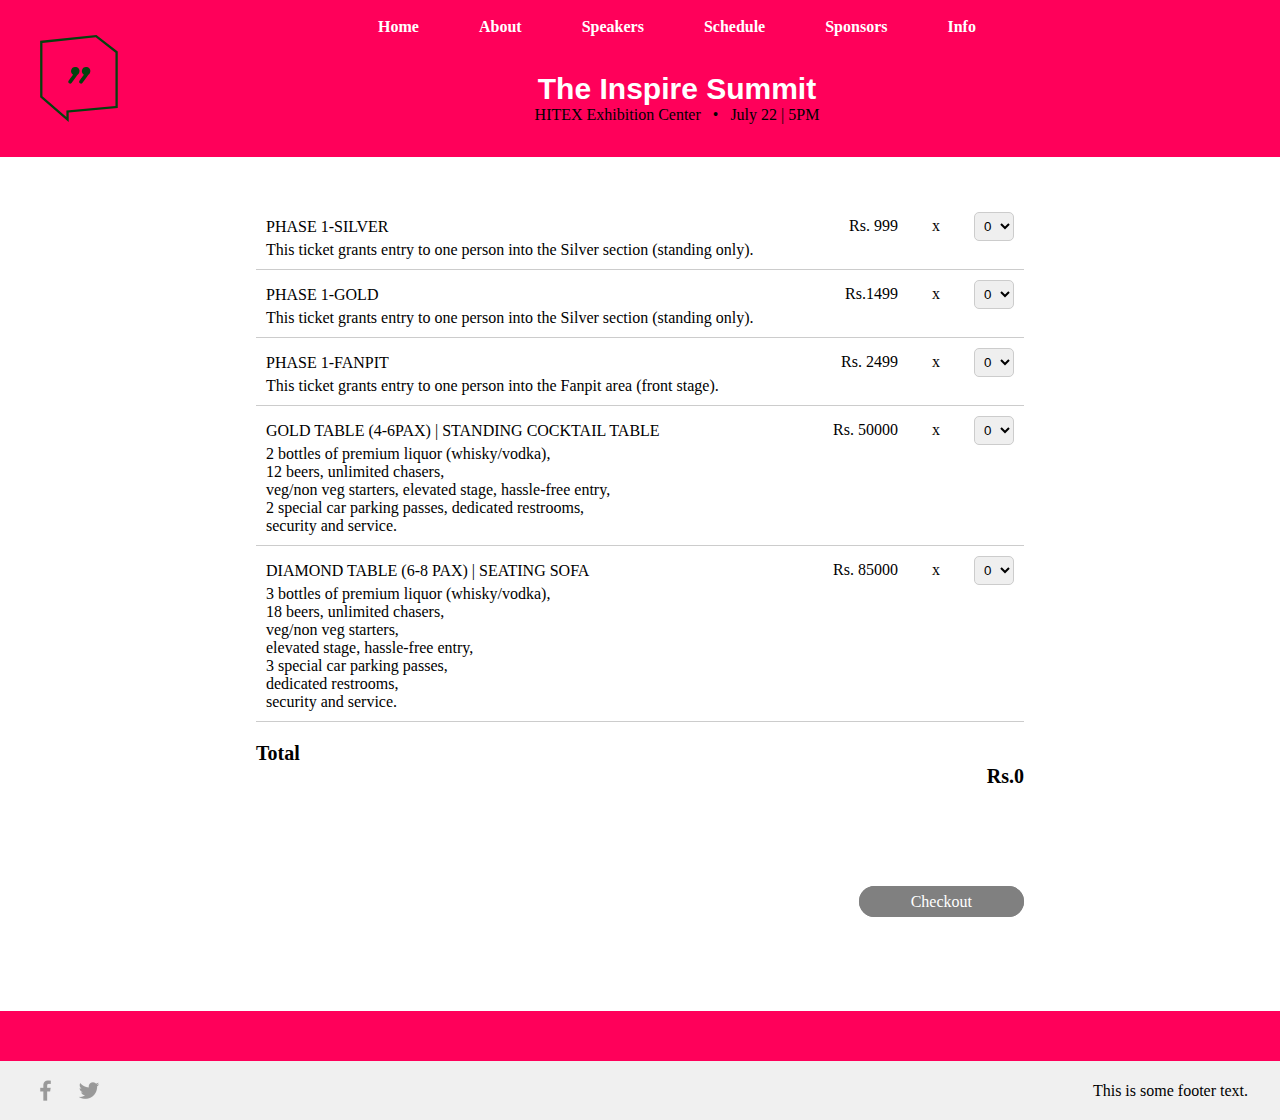
<file: checkout-page.html>
<!DOCTYPE html>
<html lang="en">
<head>
   <meta charset="UTF-8">
   <meta name="viewport" content="width=device-width, initial-scale=1.0">
   <title>Ticket Type</title>
   <link rel="stylesheet" href="style/checkout-page.css">
</head>
<body>
   <nav class="navbar">
      <div class="logo-container">
          <img src="images/logo.svg" alt="Logo" class="logo">  
      </div>
      <div class="content-container">
          <div class="menu-text-container">
              <ul class="nav-menu">
                  <li><a href="index.html">Home</a></li>
                  <li><a href="#">About</a></li>
                  <li><a href="#">Speakers</a></li>
                  <li><a href="#">Schedule</a></li>
                  <li><a href="#">Sponsors</a></li>
                  <li><a href="#">Info</a></li>
              </ul>
              <div class="text-container">
                  <p class="inspire" >The Inspire Summit</p>
                  <p>HITEX Exhibition Center &nbsp; • &nbsp; July 22 | 5PM</p>
              </div>
          </div>
      </div>
  </nav>
  

<section  >
   <div style="margin-top: 30px;">
      <div class="checkOut_conitainer">

         <div class="container-ticket silver">
            <div class="ticket-header">
               <div>  <h2>PHASE 1-SILVER</h2></div>
               <div>    <span class="price">Rs. 999</span>
                  <span class="multiplication">x</span>
                  <select name="tickets" class="number-of-tickets">
                     <option>0</option>
                     <option>1</option>
                     <option>2</option>
                     <option>3</option>
                     <option>4</option>
                     <option>5</option>
                  </select></div>
           
            </div>
            <p>This ticket grants entry to one person into the Silver section (standing only).</p>
         </div>
        
         <div class="container-ticket gold">
            <div class="ticket-header">
               <div>  <h2>PHASE 1-GOLD</h2></div>
               <div>    <span class="price">Rs.1499</span>
                  <span class="multiplication">x</span>
                  <select name="tickets" class="number-of-tickets">
                     <option>0</option>
                     <option>1</option>
                     <option>2</option>
                     <option>3</option>
                     <option>4</option>
                     <option>5</option>
                  </select></div>
           
            </div>
            <p>This ticket grants entry to one person into the Silver section (standing only).</p>
         </div>

         <div class="container-ticket gold">
            <div class="ticket-header">
               <div>  <h2>PHASE 1-FANPIT</h2></div>
               <div>    <span class="price">Rs. 2499</span>
                  <span class="multiplication">x</span>
                  <select name="tickets" class="number-of-tickets">
                     <option>0</option>
                     <option>1</option>
                     <option>2</option>
                     <option>3</option>
                     <option>4</option>
                     <option>5</option>
                  </select></div>
           
            </div>
            <p>This ticket grants entry to one person into the Fanpit area (front stage).</p>
         </div>

         <div class="container-ticket gold">
            <div class="ticket-header">
               <div>   <h2>GOLD TABLE (4-6PAX) | STANDING COCKTAIL TABLE</h2></div>
               <div>    <span class="price">Rs. 50000</span>
                  <span class="multiplication">x</span>
                  <select name="tickets" class="number-of-tickets">
                     <option>0</option>
                     <option>1</option>
                     <option>2</option>
                     <option>3</option>
                     <option>4</option>
                     <option>5</option>
                  </select></div>
           
            </div>
            <p>2 bottles of premium liquor (whisky/vodka), <br> 12 beers, unlimited chasers,<br> veg/non veg starters, elevated stage, hassle-free entry,<br> 2 special car parking passes, dedicated restrooms,<br> security and service.</p>
         </div>
      
        
         
        
         <div class="container-ticket diamond">
           
            <div class="ticket-header">
               <div>   <h2>DIAMOND TABLE (6-8 PAX) | SEATING SOFA</h2></div>
               <div>    <span class="price">Rs. 85000</span>
                  <span class="multiplication">x</span>
                  <select name="tickets" class="number-of-tickets">
                     <option>0</option>
                     <option>1</option>
                     <option>2</option>
                     <option>3</option>
                     <option>4</option>
                     <option>5</option>
                  </select></div>
           
            </div>
            <p>3 bottles of premium liquor (whisky/vodka),<br> 18 beers, unlimited chasers,<br> veg/non veg starters,<br> elevated stage, hassle-free entry,<br> 3 special car parking passes, <br>dedicated restrooms,<br> security and service.</p>
         </div>
         <div class="total">
            <span class="final-head">Total</span>   
            <span class="final-price check_final">Rs.0</span>  
         </div>
         <div class="checkout-btn check_new">
            <a id="checkoutBtn" href="./finalpage.html" class="disabled">Checkout</a>
         </div>
      </div> 
   </div>



 </div>
</section>



<div class="footer_card">
   <div class="red-bar"></div>
   <footer class="footer">
      <div class="logo-container">
         <img src="assets/logos/fb.png" alt="Logo 1">
         <img src="assets/logos/twitter.png" alt="Logo 2">
      </div>
      <p>This is some footer text.</p>
   </footer>
</div>


<script src="checkout-page.js"></script>

</body>
</html>
</file>
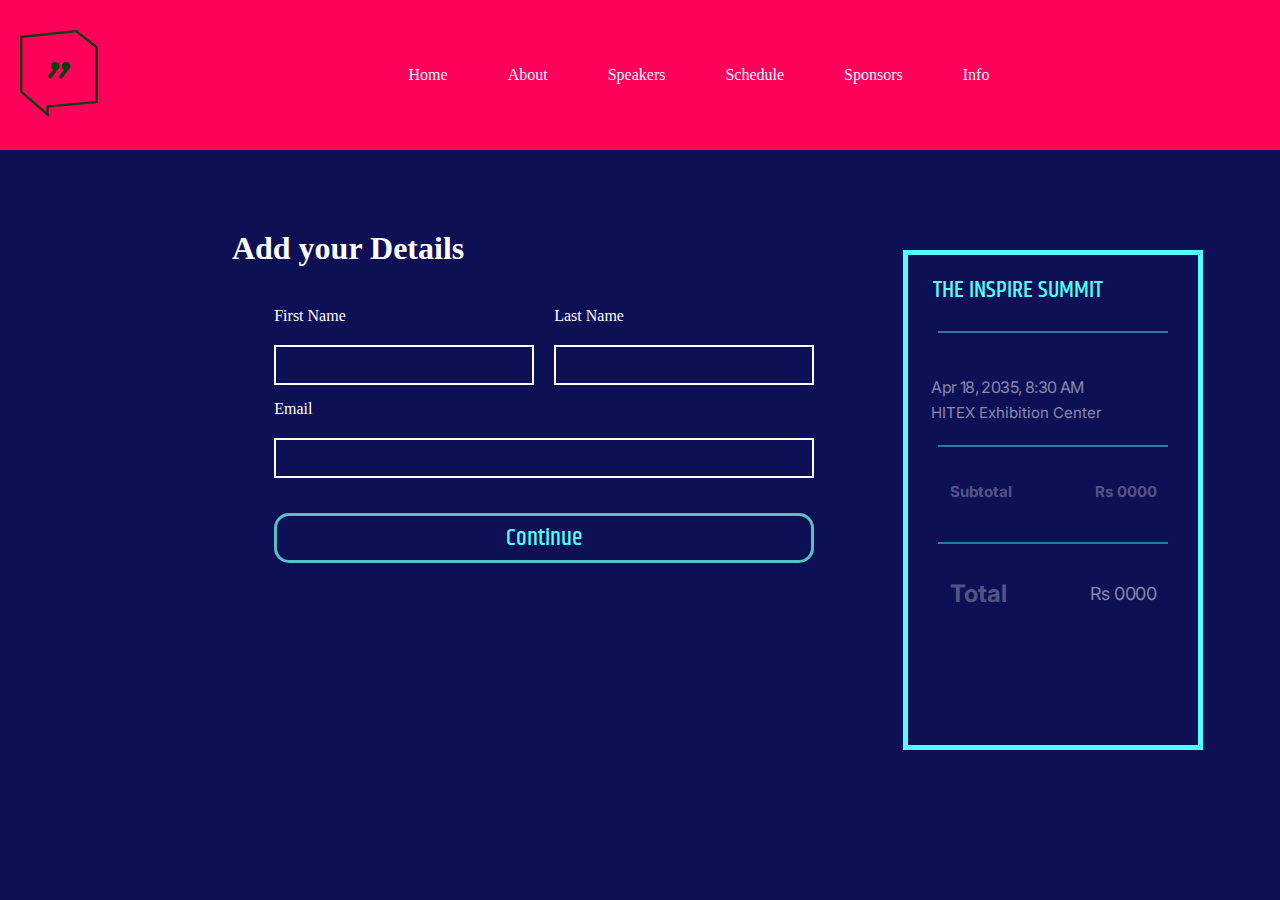
<file: finalpage.html>
<!DOCTYPE html>
<html lang="en">

<head>
    <meta charset="UTF-8">
    <meta name="viewport" content="width=device-width, initial-scale=1.0">
    <link rel="stylesheet" href="style/finalpage.css">
    <link rel="shortcut icon" href="assets/logos/logo.png" type="image/x-icon">
   
    

    <title id="titlehere"></title>
</head>

<body onload="loadDetails()">

    <nav class="navbar">
        <div class="logo-container">
            <img src="images/logo.svg" alt="Logo" class="logo">  
        </div>
        <ul class="nav-menu">
           <li><a href="index.html">Home</a></li>
           <li><a href="#">About</a></li>
           <li><a href="#">Speakers</a></li>
           <li><a href="#">Schedule</a></li>
           <li><a href="#">Sponsors</a></li>
           <li><a href="#">Info</a></li>
        </ul>
    </nav>
    <!-- <section class="add-details">
        <div class="detail--main_container">
            <div>
                <h1 id="add_details" class="detail--main_details">Add your Details</h1>
                <div class="form--main">
                    <form name="myForm" id="registrationForm">
                        <label for="fname" id="first_name" class="form--main_text_firstname">First name</label><br><br>
                        <input type="text" id="fname" name="fname" required>
                        <label for="lname" id="last_name" class="form--main_text_lastname">Last name</label><br><br>
                        <input type="text" id="lname" name="lname" required>
                        <label id="email_name" class="form--main_text_email">Email</label><br><br>
                        <input type="email" id="form--main_email" name="Ename" aria-label="details_email" required>
                        <input  type="submit" value="Continue" class="form--main_continue" onsubmit="evaulate()">
                    </form>
                </div>
            </div>
           
        </div>
        <div class="main2">
            <div class="price-entry">
                <h1 id="price-entry_text_inspire" class="price-entry_text">THE INSPIRE SUMMIT</h1>

                <div class="side-container">

                </div>
                <div class="price-entry_text_two">
                    <h2 id="price-entry_text_apr" class="price-entry_apr">Apr 18, 2035, 8:30 AM</h2>
                </div>
                <div class="hitex">
                    <h2 id="price-entry_hit" class="hitex_text">HITEX Exhibition Center</h2>
                </div>
                <div class="side-container">

                </div>
                <div class="inside-items">
                </div>
                <div class="cont-total">
                    <h2 id="cont-total-text" class="cont-total_text">Subtotal</h2>
                    <h2 id="final-price_rs_final" class="final-price_rs">Rs <span id="totalAmount1"></span></h2>
                                    </div>
                <div class="final-service1">
                    <h2 id="final-service1-text-one" class="final-service1_text"></h2>
                    <h2 id="final-service1_rs-two" class="final-service1_rs"></h2>
                </div>
                <div class="side-container">

                </div>
                <div class="final-price">
                    <h1 id="final-price_final" class="final-price_text">Total</h1>
                    <h1 id="final-price_rs_final" class="final-price_rs">Rs <span id="totalAmount2"></span></h1>
                </div>
            </div>
            
    </section> -->
    <div class="Finel_div">
     <div class="Finel_div_body">
      <div class="form_div">
        <div>
            <h1 id="add_details" class="detail--main_details heading">Add your Details</h1>
            <div class="form--main">
                <form name="myForm" id="registrationForm">
                    <div class="form-row">
                        <div class="form-group">
                            <label for="name">First Name</label>
                            <input type="text" id="name" name="name" class="full-width form_input">
                        </div>
                        <div class="form-group">
                            <label for="email">Last Name</label>
                            <input type="email" id="email" name="email" class="full-width form_input">
                        </div>
                    </div>
                    <div class="form-group">
                        <label for="email">Email</label>
                        <input type="email" id="email" name="email" class="full-width form_input_email">
                    </div>
                    <button type="submit" class="full-width fonm_btn">Continue</button>
                </form>
            </div>
            
        </div>
      </div>
      <div class="table_div"><div class="price-entry">
        <h1 id="price-entry_text_inspire" class="price-entry_text">THE INSPIRE SUMMIT</h1>

        <div class="side-container">

        </div>
        <div class="price-entry_text_two">
            <h2 id="price-entry_text_apr" class="price-entry_apr">Apr 18, 2035, 8:30 AM</h2>
        </div>
        <div class="hitex">
            <h2 id="price-entry_hit" class="hitex_text">HITEX Exhibition Center</h2>
        </div>
        <div class="side-container">

        </div>
        <div class="inside-items">
        </div>
        <div class="cont-totala">
            <div> <h2 id="cont-total-text" >Subtotal</h2></div>
            <div>            <h2 id="final-price_rs_final" >Rs <span id="totalAmount1"></span></h2>
            </div>
                            </div>
        <div class="final-service1">
            <h2 id="final-service1-text-one" class="final-service1_text"></h2>
            <h2 id="final-service1_rs-two" class="final-service1_rs"></h2>
        </div>
        <div class="side-container">

        </div>
        <div class="cont-totalb">
            <div> <h2 id="cont-total-text" >Total</h2></div>
            <div>                        <h1 id="final-price_rs_final" class="final-price_rs"  style="padding-top: 5px;" >Rs <span id="totalAmount2"></span></h1>
            </h2>
            </div>
                            </div>
        <div class="final-service1">
            <h2 id="final-service1-text-one" class="final-service1_text"></h2>
            <h2 id="final-service1_rs-two" class="final-service1_rs"></h2>
        </div>
        </div></div>


     </div>
    </div>
   
<script src="finepage.js"></script>
    
</body>

</html>
</file>
<file: style/checkout-page.css>
* {
	margin: 0;
	padding: 0;
	border: 0;
}

.wrapper {
	width: 100vw;
	height: 175vh;
	/* position: relative; */
}

.header {
	width: 100vw;
	height: 35vh;
	background-color: 
	#FF005A;
	
}


.logo {
	/* position: absolute; */
	top: 40px;
	left: 60px;
}

.header .logo img {
	width: 60px;
	height: 87px;
}






  
  .text-container {
	
	padding: 1rem;
	text-align: center;
  }

  .para-1{
	color: white;
	font-family: "Khand", sans-serif;
	font-weight: 700;
	font-style: normal;
	font-size: 30px;
  }
  

.body {
	/* position: relative; */
	margin-left: 13rem;
	width: 65vw;
	height: 100vh;
}

.ticket-container {
	display: flex;
	flex-direction: column;
	gap: 24px;
}

.container-ticket {
	border-bottom: 1px solid #ccc;
	padding: 10px;
}

.ticket-header {
	display: flex;
	align-items: center;
	justify-content: space-between;
	gap: 10px;
}

.ticket-header h2 {
	font-family: Inter;
	font-size: 16px;
	font-style: normal;
	font-weight: 400;
}

.ticket-container p {
	color: #333;
	font-family: Inter;
	font-size: 12px;
	font-style: normal;
	font-weight: 400;
	line-height: 19.6px;
}

.price {
	/* margin-left: 34rem; */
	margin-right: 30px;
	margin-top: .2rem;
}

.number-of-tickets {
	padding: 5px;
	border: 1px solid #ccc;
	border-radius: 5px;
	margin-left: 30px;
}

/* select {
	position: absolute;
	margin-left: 47rem;
	border: 1px solid #767676;
	background: #EFEFEF;
} */

.silver {
	padding-top: 25px;
}


.multiply {
	/* position: absolute; */
	color: #000;
	/* margin-left: 46rem; */
	font-family: Inter;
	font-size: 15px;
	font-style: normal;
	font-weight: 400;
}

.gold1 p {
	width: 19rem;
}

.gold1 h2 {
	white-space: nowrap;
}

.diamond p {
	/* width: 19rem; */
}

.fanpit .price {
	/* margin-left: 33.3rem; */
}

.gold1 .price {
	/* margin-left: 15.5rem; */
}

.diamond .price {
	/* margin-left: 19.7rem; */
}

.total span {
	color: #000;
	font-family: Inter;
	font-size: 20px;
	font-weight: 600;
	/* position: absolute; */
	/* margin-top: 1rem; */
}

.final-price {
	margin-left: 43rem;
	white-space: nowrap;
}

.checkout-btn a.disabled {
	position: absolute;
	margin-top: 4rem;
	margin-left: 41rem;
	padding: 5px 50px;
	text-align: center;
	text-decoration: none;
	border-radius: 100px;
	border: 2px solid grey;
	color: #ffffff;
	background-color: grey;
	cursor: not-allowed;
	pointer-events: none;
}



.checkout-btn a {
	background-color: #ffffff;
	position: absolute;
	margin-top: 4rem;
	margin-left: 41rem;
	padding: 5px 50px;
	text-align: center;
	text-decoration: none;
	border-radius: 100px;
	border: 2px solid #008000;
	color: #000000;
}





  
  .red-bar {
	background-color: #FF005A;
	height: 50px; 
	width: 100%; 
	margin-top: 100px;
  }
  
  .footer {
	background-color: #f0f0f0;
	padding: 1rem 2rem;
	display: flex;
	align-items: center; 
	justify-content: space-between; 
  }
  
  .logo-container {
	display: flex;
  }
  
  .logo-container img {
	margin-right: 1rem;
  }
  
  .footer p {
	margin: 0; 
  }
  


.checkOut_conitainer{
	margin: auto;
	width: 60%;

}

.total{
	margin-top: 20px;
}
.final-price.check_final
{
	float: right;
}
.checkout-btn.check_new
{
	text-align: right;
	padding-top: 8rem;
}
.checkout-btn.check_new a
{
	margin-top: -40px;
    margin-left: -70px;
}
.checkout-btn.check_new a.disabled
{
	position: initial;
}

.navbar {
    display: flex;
    align-items: center;
    padding: 10px; 
	background-color:#FF005A;
}

.logo-container {
    margin-right: auto; 
}

.logo {
    max-width: 100%;
	padding: 25px;
}

.content-container {
    flex: 1;
    display: flex;
    justify-content: center;
}

.menu-text-container {
	margin-right: 80px;
    display: flex;
    flex-direction: column;
    align-items: center; /* Center items vertically */
}

.nav-menu {
    list-style: none;
    padding: 0;
    display: flex;
}

.nav-menu li {
    margin: 0 30px;
}

.nav-menu li a {
    text-decoration: none;
    color: #ffffff;
	font-weight: bold;
}

.text-container {
    text-align: center;
    margin-top: 20px; /* Add margin to separate from list items */
}

.inspire{
	color: white;
    font-family: "Khand", sans-serif;
    font-weight: 700;
    font-style: normal;
    font-size: 30px;
}
</file>
<file: style/finalpage.css>
@import url('https://fonts.googleapis.com/css2?family=Khand:wght@300;400;500;600;700&display=swap');
@import url('https://fonts.googleapis.com/css2?family=Inter:wght@100..900&family=Khand:wght@300;400;500;600;700&display=swap');
@import url('https://fonts.googleapis.com/css2?family=Lobster&display=swap');

* {
    padding: 0;
    margin: 0 auto;
    box-sizing: border-box;

}

.navigation {
    width: 100%;
    height: 130px;
    background-color: #FF005A;
}

.navigation_container {
    display: grid;
    grid-template-columns: auto auto auto auto auto auto;
    gap: 50px;
    padding: 10px;
    top: 0;
    width: 600px;
    margin-top: 40px;
    color: white;
    font-size: 16px;
    font-family: "Inter", sans-serif;
    padding-left: 30%;

}

.detail--main_container {
    box-sizing: border-box;
    width: 400px;
    height: 40px;
    padding-top: 10%;
    right: 150px;


}

.navigation_container a {
    text-decoration: none;
    color: white;
}

.navigation_container>div {

    border: 1px solid black;
    text-align: center;
    font-size: 30px;
}

.navigation_container a:hover {
    color: wheat;
    cursor: pointer;
}

#logo {
    z-index: 1000;
    left: 50px;
    top: 30px;
}

.add-details_details {

    color: #52FFFF;
    font-family: "Khand", sans-serif;
    font-size: 40px;
    font-weight: 400;
}

.add-details {
    width: 100%;
    height: 800px;
    background: #0E1055;

}

#fname {
    background: transparent;
    height: 40px;
    width: 260px;
    border: 2px solid white;
}

#lname {
    background: transparent;
    height: 40px;
    width: 260px;
    border: 2px solid white;
}

.form--main {
    display: flex;
    gap: 24px;
    padding-top: 40px;
}

#form--main_email {
    background: transparent;
    height: 40px;
    width: 546px;
    border: 2px solid white;
}

.form-main-email_container {
    padding-top: 40px;
}

.form--main_continue {
    background: transparent;
    height: 48px;
    width: 548px;
    border: 3px solid #52FFFF;
    border-radius: 100px;
    color: #52FFFF;
    font-weight: 500;
    font-family: "Khand", sans-serif;
    font-size: 24px;
}

.form--main_continue_container {
    padding-top: 60px;
}

.form--main_continue:hover {
    cursor: pointer;
    color: wheat;
    border-color: wheat;
}

.price-entry {
    width: 300px;
    height: 500px;
    background: transparent;
    border: 5px solid #52FFFF;
    /* position: relative;
    left: 34%; */
}

.price-entry_text {
    color: #52FFFF;
    font-family: "Khand", sans-serif;
    font-size: 24px;
    font-weight: 500;
    padding-left: 25px;
    padding-top: 17px;
}

.side-container {
    width: 230px;
    padding-left: 5px;
    height: 0px;
    /* position: relative; */
    margin-top: 23px;
    right: 3%;
    top: 4%;
    border: 1px solid #4AE1E980;
}

.price-entry_text_two {
    padding-top: 15%;
    padding-left: 8%;

}

.price-entry_apr {
    color: #FFFFFF80;
    font-family: Inter;
    font-size: 16px;
    font-weight: 400;
    line-height: 20.8px;
    letter-spacing: -0.6px;

}

.hitex {
    color: #FFFFFF80;
    font-family: "Inter", sans-serif;
    font-size: 10px;
    padding-top: 2%;
    padding-left: 8%;

}

.hitex_text {
    font-weight: 400;
}

.price-entry_text_three {
    padding-left: 9.1%;
    padding-top: 11%;
}

.price-entry_phase_text {
    font-family: "Inter", sans-serif;
    font-size: 16px;
    font-weight: 400;
    line-height: 20.8px;
    letter-spacing: -0.4px;
    text-align: left;
    color: #FFFFFF80;
}

.price-entry_price {
    padding-left: 8.5%;
}

.price-entry_price_text {
    color: #FFFFFF4D;
    font-family: "Inter", sans-serif;
    font-size: 14px;
    font-weight: 500;
    line-height: 20.8px;
    letter-spacing: -0.5px;
    text-align: left;

}

.price-entry_quantity {
    padding-left: 8.5%;
}

.price-entry_quantity_text {
    color: #FFFFFF4D;
    font-family: "Inter", sans-serif;
    font-size: 12px;
    font-weight: 500;
    line-height: 20px;
    letter-spacing: -0.6px;
    text-align: left;
    display: inline-block;
}

.price-entry_rs {
    color: #FFFFFF4D;
    font-family: "Inter", sans-serif;
    /* position: relative; */
    left: 60%;
    font-weight: 400;
    font-size: 12px;
    display: inline-block;

}

.price-entry_text_four {
    padding-top: 10%;
    /* position: relative; */
    left: 9%;
}

.price-entry_gold_text {
    color: #FFFFFF80;
    font-family: "Inter", sans-serif;
    font-size: 15px;
    font-weight: 400;
    line-height: 20.8px;
    letter-spacing: -0.5px;
    text-align: left;
}

.price-entry_gold_rs_text {
    color: #FFFFFF80;
    font-family: "Inter", sans-serif;
    font-size: 12px;
    font-weight: 500;
    line-height: 20.8px;
    letter-spacing: -0.5px;
    text-align: left;

}

.price-entry_gold_quantity {
    padding-left: 8.5%;
}

.price-entry_gold_quantity_text {
    color: #FFFFFF4D;
    font-family: "Inter", sans-serif;
    font-size: 12px;
    font-weight: 500;
    line-height: 20px;
    letter-spacing: -0.6px;
    text-align: left;
    display: inline-block;
}

.price-entry_gold_quantity_rs {
    color: #FFFFFF4D;
    font-family: "Inter", sans-serif;
    /* position: relative; */
    left: 60%;
    font-weight: 400;
    font-size: 12px;
    display: inline-block;
}

.cont-total {
    padding-left: 8.5%;

}

.cont-total_text {
    color: #FFFFFF4D;
    font-family: "Inter", sans-serif;
    display: inline-block;
    padding-top: 12%;
    font-size: 16px;
    font-weight: 400;
}

.cont-total_rs {
    color: #FFFFFF4D;
    font-family: "Inter", sans-serif;
    display: inline-block;
    font-size: 16px;
    font-weight: 400;
    /* position: relative; */
    left: 40%;
}

.final-service1 {
    padding-left: 8.5%;
}

.final-service1_text {
    color: #FFFFFF4D;
    font-family: "Inter", sans-serif;
    display: inline-block;
    padding-top: 5px;
    padding-right: 2px;
    font-size: 16px;
    font-weight: 400;
}

.final-service1_rs {
    color: #FFFFFF4D;
    font-family: "Inter", sans-serif;
    display: inline-block;
    font-size: 16px;
    font-weight: 400;
    /* position: relative; */
    left: 32%;
}

.final-price {
    padding-top: 8.5%;
    padding-top: 31px;
}

.final-price_text {
    color: #FFFFFF80;
    font-family: "Inter", sans-serif;
    font-size: 18px;
    font-weight: 400;
    line-height: 20.8px;
    letter-spacing: -0.5px;
    text-align: left;
    display: inline-block;
    /* position: relative; */
    left: 9%;
}

.final-price_rs {
    color: #FFFFFF80;
    font-family: Inter;
    font-size: 18px;
    font-weight: 400;
    line-height: 20.8px;
    letter-spacing: -0.5px;
    text-align: left;
    display: inline-block;
    /* position: relative;
    left: 47%; */
}

#fname:hover {
    cursor: pointer;
    color: wheat;
    border-color: wheat;
}

#lname:hover {
    cursor: pointer;
    color: wheat;
    border-color: wheat;
}

#form--main_email:hover {
    cursor: pointer;
    border-color: wheat;
}

#lname {
    /* position: relative; */
    left: 51%;
    bottom: 24%;
}

.form--main_text_lastname {
    /* position: relative; */
    bottom: 17.5%;
    left: 2%;
    font-size: 16px;
    font-family: "Inter", sans-serif;
    font-weight: 400;
    color: #FFFFFF;
}

.form--main_text_firstname {
    font-size: 16px;
    font-family: "Inter", sans-serif;
    font-weight: 400;
    color: #FFFFFF;
}

.form--main_text_email {
    font-size: 16px;
    font-family: "Inter", sans-serif;
    font-weight: 400;
    color: #FFFFFF;
    /* position: relative; */
    /* right: 48%; */
}

#form--main_email {
    /* position: relative; */
    bottom: 8%;
}

.form--main_continue {
    /* position: relative; */
    top: 19%;
}
input[type="text"] {
    color: #FFFFFF; 
    padding: 10px; 
}
.price-entry{
    overflow-y: scroll;
    overflow-x: hidden;
}
.price-entry::-webkit-scrollbar {
    width: 5px;
}


.price-entry::-webkit-scrollbar-thumb {
    background: #8be0e0;
}
#form--main_email{
    color: #FFFFFF; 
    padding: 10px;
}

body{
    background-color: #0E1055;

}

.Finel_div{
    background-color: #0E1055;
    
}

.Finel_div_body{
  
     display: flex;
     justify-content: space-around;
     color: white;
}

.form_div{
    margin-top: 80px;
}

.form--main {
    width: 50%;
    margin: auto;
}

.form-row {
    display: flex;
    justify-content: space-between;
}

.form-group {
    margin-bottom: 15px;
}

.half-width {
    width: 48%; /* Adjust as needed */
}

.full-width {
    width: 100%;
}

.form_input {
    width: 260px;
    height: 40px;
    background: transparent;
    border: 2px solid #FFFFFF;
    margin-top: 20px;
   margin-left: 10px;
   margin-right: 10px;
   color: #FFFFFF;
   padding: 4px;
}

.form_input_email{
    width: 540px;
    height: 40px;
    background: transparent;
   border: 2px solid #FFFFFF;
   margin-top: 20px;
   margin-left: 10px;
   margin-right: 10px;
   color: #FFFFFF;
   padding: 4px;
}

.fonm_btn{
    width: 540px;
    height: 50px;
    background: transparent;
    border: 3px solid rgb(90, 191, 197);
   margin-top: 20px;
   margin-left: 10px;
   margin-right: 10px;
   border-radius: 15px;
   font-size: 24px;
   color: #52FFFF;
   font-weight: 500;
   font-family: "Khand", sans-serif;
}

.heading{
    margin-left: 155px;
}

.table_div{
    margin-top: 100px;
    margin-left: 0px;
}

.form-group label{
    margin-left: 10px;
    margin-right: 10px;

}

.cont-totala{
    display: flex;
}

.cont-totala {
    color: #FFFFFF4D;
    font-family: "Inter", sans-serif;
    padding-top: 12%;
    font-size: 10px;
    font-weight: 200;
}

.cont-totalb {
    display: flex;
    color: #FFFFFF4D;
    font-family: "Inter", sans-serif;
    padding-top: 12%;
    font-size: 16px;
    font-weight: 200;
}

.navbar {
    display: flex;
    align-items: center;
    background-color: #FF005A;
    height: 150px;
    width: 100%;
}



.logo {
    max-width: 100%; 
    padding: 15px;
    
}

.nav-menu {
    color: #FFFFFF !important;
    flex-grow: 1; /* Allow the nav-menu to grow and take up remaining space */
    display: flex;
    justify-content: center; /* Center the nav-menu items */
    list-style: none;
    padding: 0;
}

.nav-menu li {
    margin: 0 30px; /* Add spacing between menu items */

}

.nav-menu li a {
    text-decoration: none;
    color: #FFFFFF !important;
}
</file>
